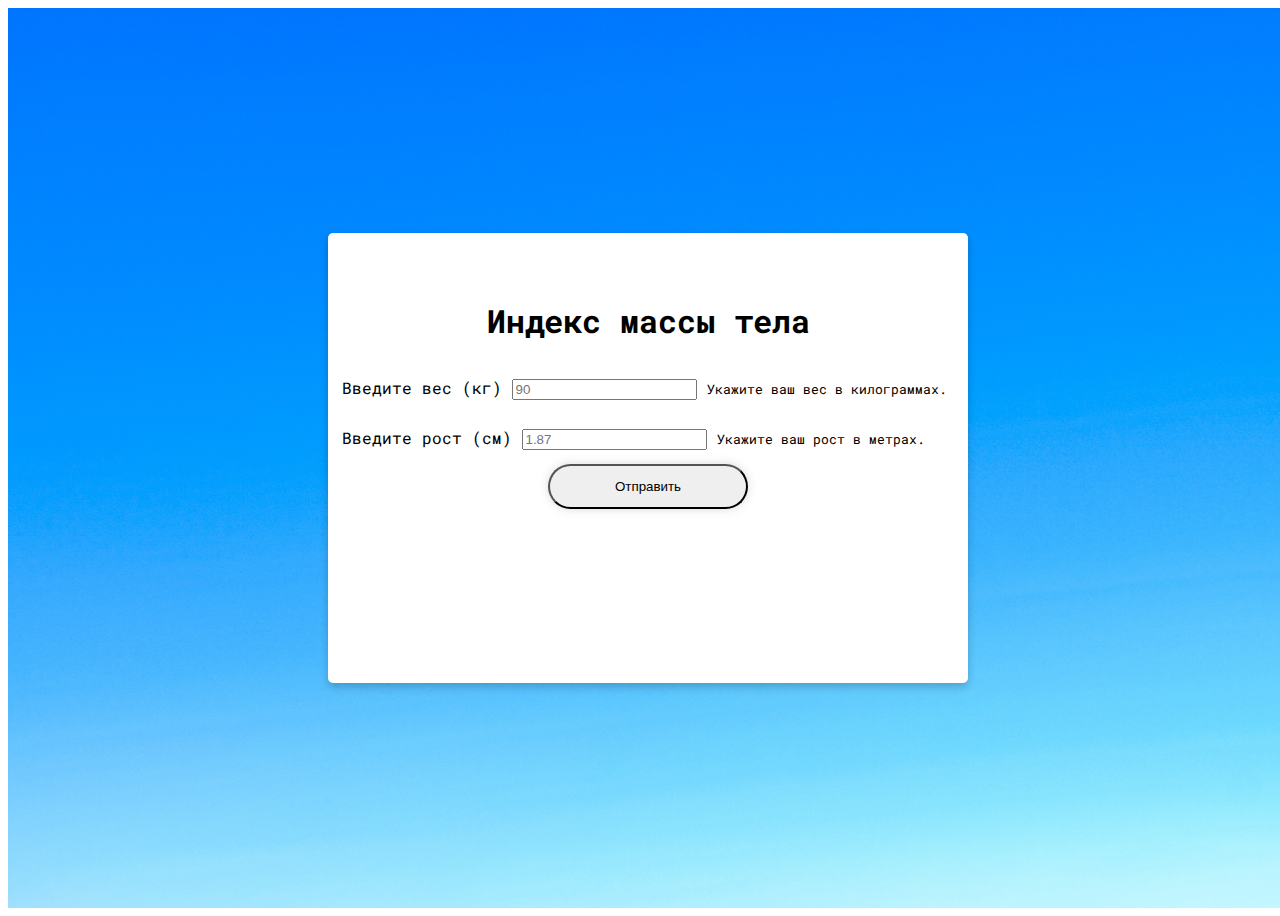
<file: index.html>
<!DOCTYPE html>
<html lang="ru">
<head>
	<meta charset="UTF-8">
	<meta name="viewport" content="width=device-width, initial-scale=1.0">
	<title>Индекс массы тела</title>
	<link rel="stylesheet" href="css/style.css">
	<link href="https://fonts.googleapis.com/css2?family=Roboto+Mono&display=swap" rel="stylesheet"> 
	<!-- Bootstrap CSS -->
	<link rel="stylesheet" href="https://stackpath.bootstrapcdn.com/bootstrap/4.5.0/css/bootstrap.min.css" integrity="sha384-9aIt2nRpC12Uk9gS9baDl411NQApFmC26EwAOH8WgZl5MYYxFfc+NcPb1dKGj7Sk" crossorigin="anonymous">
</head>
<body>
	<div class="calc">
		<div class="block">				
			<form>
				<h1 class="title">Индекс массы тела</h1>
				<div class="form-group">
			    	<label for="exampleInputEmail1">Введите вес (кг)</label>
			    	<input required type="text" class="form-control" id="kg" aria-describedby="emailHelp" placeholder="90">
			    	<small id="text" class="form-text text-muted">Укажите ваш вес в килограммах.</small>
			  	</div>
			  	<div class="form-group">
			    	<label for="text">Введите рост (см)</label>
			    	<input required type="text" class="form-control" id="sm" placeholder="1.87">
			  		<small id="text" class="form-text text-muted">Укажите ваш рост в метрах.</small>
			  	</div>
			  	<center><button onclick="check()" type="submit" class="btn btn-primary btn-custom">Отправить</button></center>
			</form>
		</div>
<script src="js/script.js"></script>
</body>
</html>
</file>
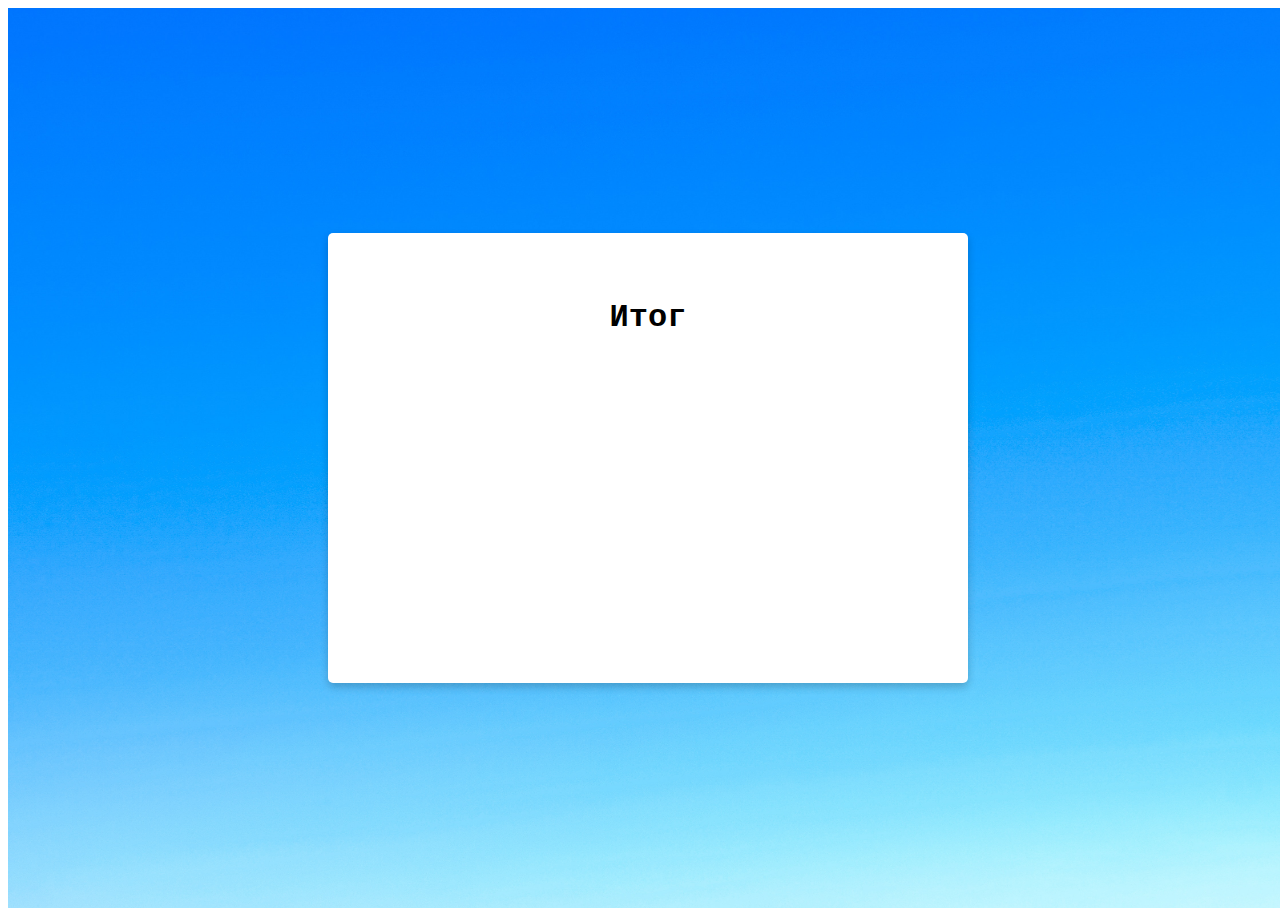
<file: index2.html>
<!DOCTYPE html>
<html lang="en">
<head>
	<meta charset="UTF-8">
	<meta name="viewport" content="width=device-width, initial-scale=1.0">
	<title>Индекс массы тела</title>
	<link rel="stylesheet" href="css/style.css">
	<!-- CSS only -->
<link rel="stylesheet" href="https://stackpath.bootstrapcdn.com/bootstrap/4.5.0/css/bootstrap.min.css" integrity="sha384-9aIt2nRpC12Uk9gS9baDl411NQApFmC26EwAOH8WgZl5MYYxFfc+NcPb1dKGj7Sk" crossorigin="anonymous">
</head>
<body>
	<div class="calc">
		<div class="block">
			<div class="container">
			<div class="row">
				<div class="col-12 align-self-center">					
					<h1 class="title">Итог</h1>
		</div>
	</div>
</div>
</div>
	<script src="js/script.js"></script>
</body>
</html>
</file>
<file: css/style.css>
.calc{display:flex;background-image:url(../img/bg.jpeg);background-size:cover;background-position:center;width:100vw;height:100vh;font-family:"Roboto Mono",monospace}.block{flex:.5;margin:auto;background-color:#fff;height:450px;box-shadow:0 4px 8px 0 rgba(0,0,0,0.2);transition:.3s;border-radius:5px}.title{padding-top:5vh;text-align:center}.form-group{padding:1.5vh}.btn-custom{border-radius:40px;box-shadow:0px 0px 10px rgba(111,111,111,0.25);width:200px;height:45px}@media (max-width: 768px){.block{flex:1;box-shadow:none;border-radius:0}}@media (max-width: 400px){.title{font-size:24px}}
/*# sourceMappingURL=style.css.map */
</file>
